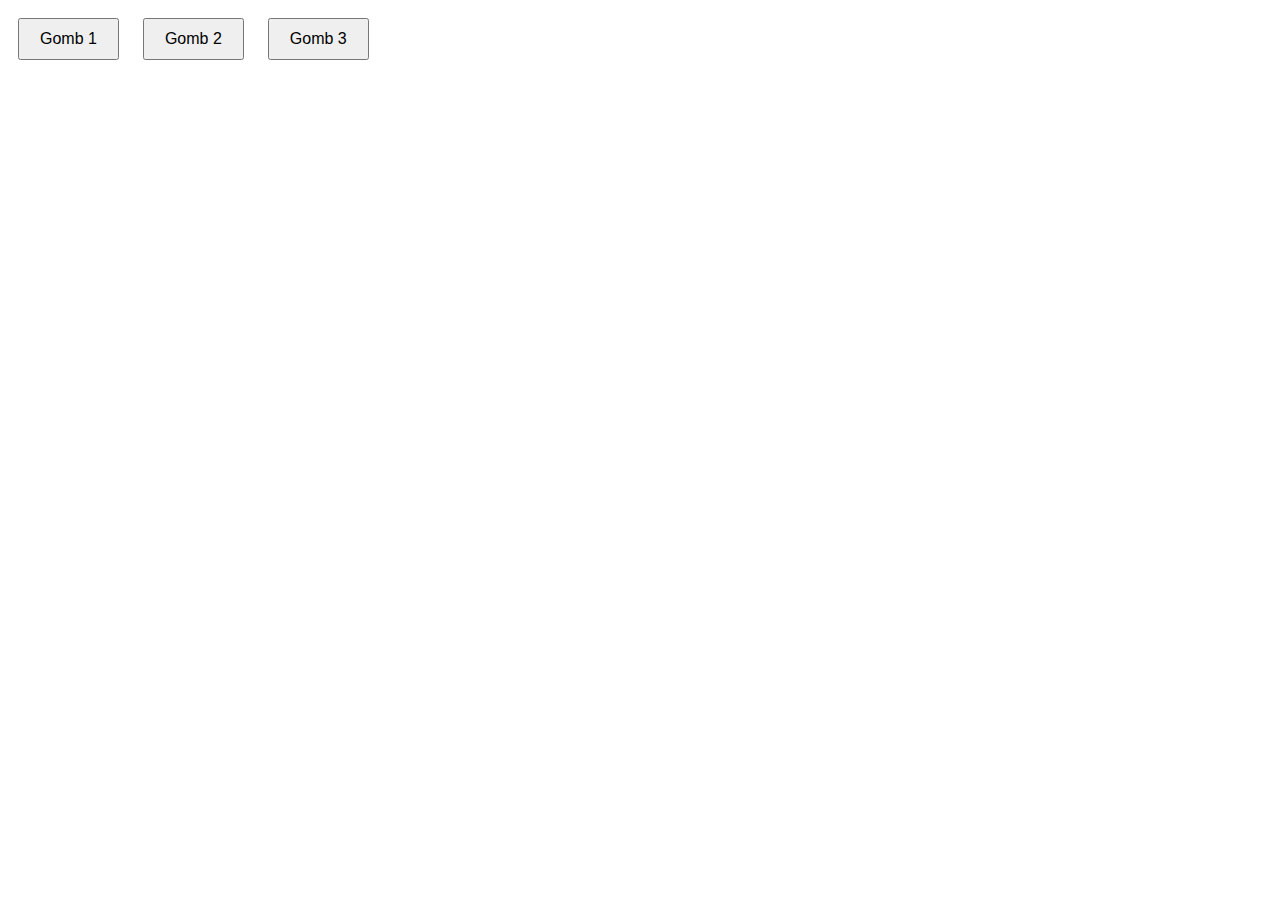
<file: minta/index.html>
<!DOCTYPE html>
<html lang="hu">
<head>
    <meta charset="UTF-8">
    <meta name="viewport" content="width=device-width, initial-scale=1.0">
    <title>Popup Példa</title>
    <link rel="stylesheet" href="style.css">
</head>
<body>

    <!-- Gombok -->
    <button class="popup-button" data-content="Ez az előugró ablak tartalma az első gombhoz">Gomb 1</button>
    <button class="popup-button" data-content="Ez az előugró ablak tartalma a második gombhoz">Gomb 2</button>
    <button class="popup-button" data-content="Ez az előugró ablak tartalma a harmadik gombhoz">Gomb 3</button>

    <!-- Popup overlay -->
    <div id="popup-overlay" class="hidden">
        <div id="popup-content">
            <span id="close-btn">&times;</span>
            <div id="popup-body">
                <!-- Tartalom ide kerül dinamikusan -->
            </div>
        </div>
    </div>

    <script src="js.js"></script>
</body>
</html>
</file>
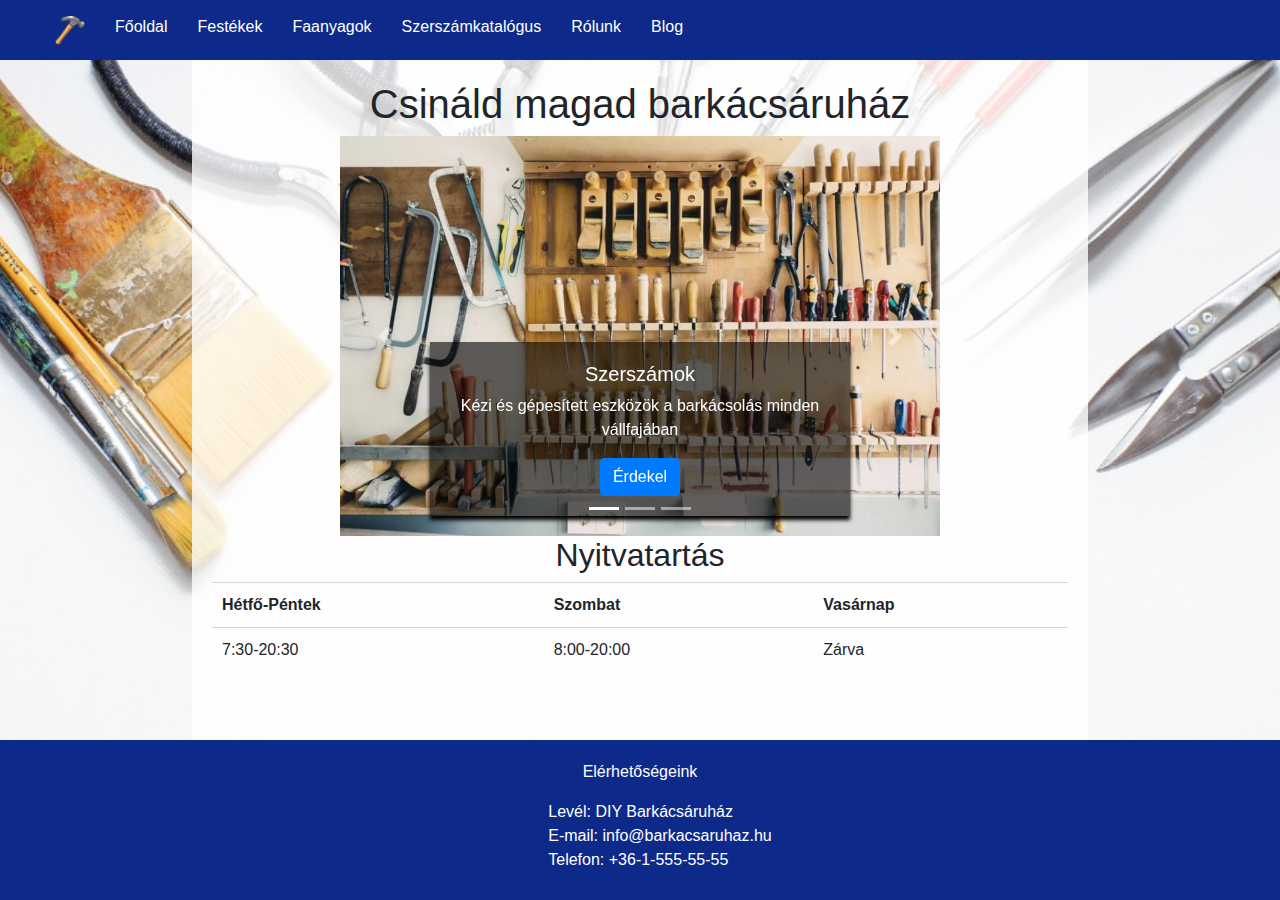
<file: new/index.html>
<!DOCTYPE html>
<html>
<head>
  <meta charset="utf-8">
  <meta name="viewport" content="width=device-width, initial-scale=1">
  <title>DIY Barkácsbolt</title>
  <link rel="stylesheet" type="text/css" href="style.css">
  <link rel="stylesheet" href="https://cdn.jsdelivr.net/npm/bootstrap@4.0.0/dist/css/bootstrap.min.css" integrity="sha384-Gn5384xqQ1aoWXA+058RXPxPg6fy4IWvTNh0E263XmFcJlSAwiGgFAW/dAiS6JXm" crossorigin="anonymous">
  <link rel="stylesheet" href="https://maxcdn.bootstrapcdn.com/bootstrap/4.5.2/css/bootstrap.min.css">
<script src="https://ajax.googleapis.com/ajax/libs/jquery/3.5.1/jquery.min.js"></script>
<script src="https://cdnjs.cloudflare.com/ajax/libs/popper.js/1.16.0/umd/popper.min.js"></script>
<script src="https://maxcdn.bootstrapcdn.com/bootstrap/4.5.2/js/bootstrap.min.js"></script>
</head>


<body>
<header>
    
    <div>
        <nav>
            <ul style="display: flex; ">
                <a href=index.html><li><img src="icon.png" style="width: 30px;"></li></a>
                <a href=index.html><li>Főoldal</li></a>
                <a href=festek.html><li>Festékek</li></a>
                <a href=fa.html><li>Faanyagok</li></a>
                <a href=szerszam.html><li>Szerszámkatalógus</li></a>
                <a href=rolunk.html><li>Rólunk</li></a>
                <a href=blog.html><li>Blog</li></a>
            </ul>
        </nav>
    </div>
</header>


<main>
  <h1>Csináld magad barkácsáruház</h1>
  


<div id="carouselExampleIndicators" class="carousel slide" data-ride="carousel">
  <ol class="carousel-indicators">
    <li data-target="#carouselExampleIndicators" data-slide-to="0" class="active"></li>
    <li data-target="#carouselExampleIndicators" data-slide-to="1"></li>
    <li data-target="#carouselExampleIndicators" data-slide-to="2"></li>
  </ol>
  <div class="carousel-inner">
    <div class="carousel-item active">
      <img class="d-block w-100" src="barkacs.webp" alt="First slide" >
      <div class="carousel-caption d-none d-md-block" id="szoveg">
        <h5>Szerszámok</h5>
        <p>Kézi és gépesített eszközök a barkácsolás minden vállfajában</p>
        <a href="" class="btn btn-primary" title="Még nem elérhető">Érdekel</a>
      </div>
    </div>
    <div class="carousel-item">
      <img class="d-block w-100" src="faanyag.jpg" alt="Second slide">
      <div class="carousel-caption d-none d-md-block" id="szoveg">
        <h5>Faanyagok</h5>
        <p>Hazai és távoli eredetű faanyagok széles választéka</p>
        <a href="fa.html" class="btn btn-primary">Érdekel</a>
      </div>
    </div>
    <div class="carousel-item">
      <img class="d-block w-100" src="festek.avif" alt="Third slide">
      <div class="carousel-caption d-none d-md-block" id="szoveg">
        <h5>Festékek</h5>
        <p>Olyan színt keverünk, amilyet megálmodtál</p>
        <a href="festek.html" class="btn btn-primary">Érdekel</a>
      </div>
    </div>
  </div>
  <a class="carousel-control-prev" href="#carouselExampleIndicators" role="button" data-slide="prev">
    <span class="carousel-control-prev-icon" aria-hidden="true"></span>
    <span class="sr-only">Előző</span>
  </a>
  <a class="carousel-control-next" href="#carouselExampleIndicators" role="button" data-slide="next">
    <span class="carousel-control-next-icon" aria-hidden="true"></span>
    <span class="sr-only">Következő</span>
  </a>
</div>


<!--
  <div id="img">
    <img src="barkacs.webp" style="width: 100%; height: 100%; object-fit: cover;">
  </div>-->
  <h2>Nyitvatartás</h2>
  <table>
    <tr>
      <th>Hétfő-Péntek</td>
      <th>Szombat</td>
      <th>Vasárnap</td>
    </tr>
    <tr>
      <td>7:30-20:30</td>
      <td>8:00-20:00</td>
      <td>Zárva</td>
    </tr>
  </table>

</main>

<footer>
  <div>
  <p>Elérhetőségeink</p>
  <ul>
    <li>Levél: DIY Barkácsáruház</li>
    <li>E-mail: info@barkacsaruhaz.hu</li>
    <li>Telefon: +36-1-555-55-55</li>
  </ul>
  </div>
</footer>
</body>
</html>
</file>
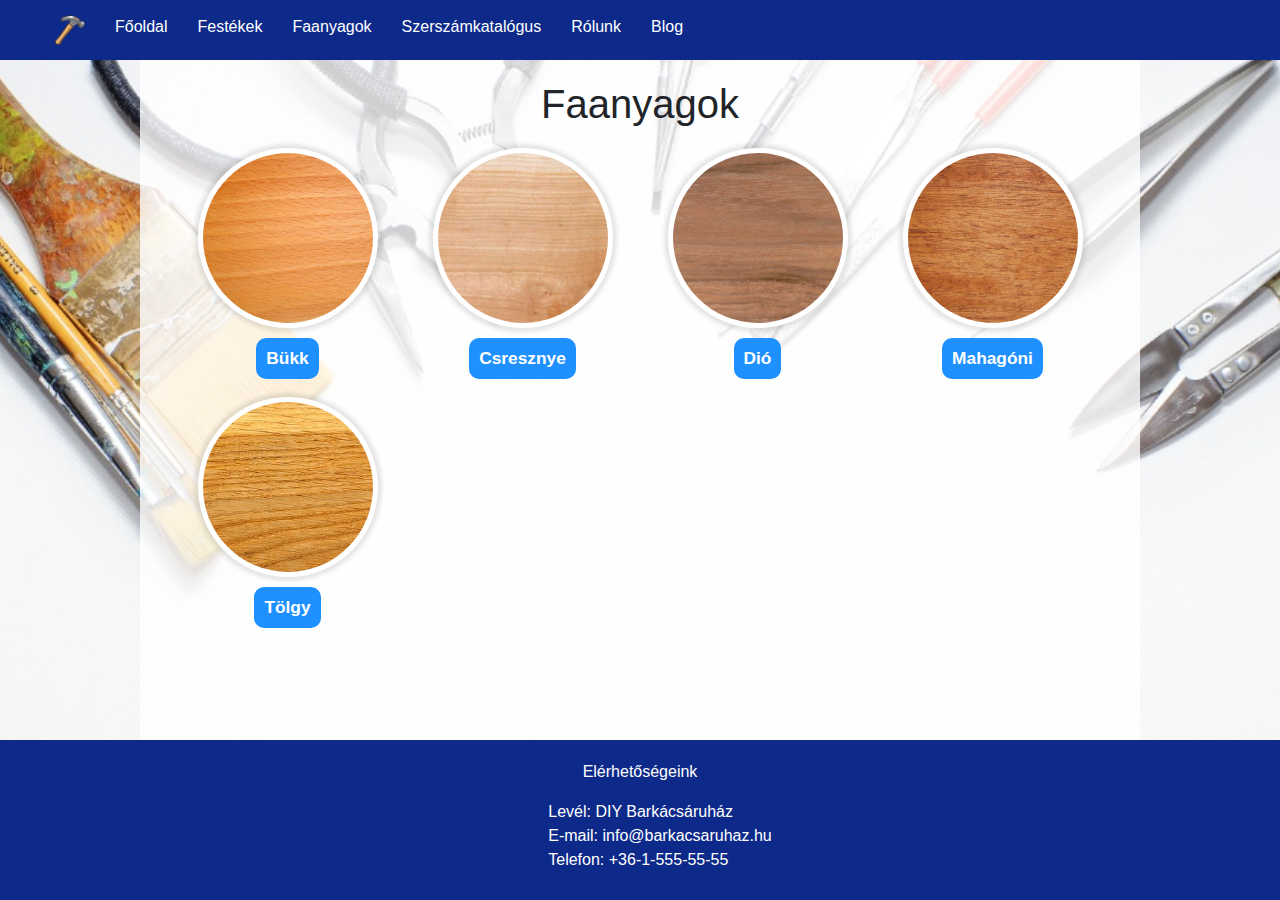
<file: new/fa.html>
<!DOCTYPE html>
<html>
<head>
  <meta charset="utf-8">
  <meta name="viewport" content="width=device-width, initial-scale=1">
  <title>DIY Barkácsbolt</title>
  <link rel="stylesheet" type="text/css" href="style.css">
  <link rel="stylesheet" href="https://cdn.jsdelivr.net/npm/bootstrap@4.0.0/dist/css/bootstrap.min.css" integrity="sha384-Gn5384xqQ1aoWXA+058RXPxPg6fy4IWvTNh0E263XmFcJlSAwiGgFAW/dAiS6JXm" crossorigin="anonymous">
</head>


<body>
<header>
    
    <div>
        <nav>
            <ul style="display: flex; ">
                <a href=index.html><li><img src="icon.png" style="width: 30px;"></li></a>
                <a href=index.html><li>Főoldal</li></a>
                <a href=festek.html><li>Festékek</li></a>
                <a href=fa.html><li>Faanyagok</li></a>
                <a href=szerszam.html><li>Szerszámkatalógus</li></a>
                <a href=rolunk.html><li>Rólunk</li></a>
                <a href=blog.html><li>Blog</li></a>
            </ul>
        </nav>
    </div>
</header>


<main>
  <h1>Faanyagok</h1>
  <div class="container">
    <div id="items_fa_teljes">
      <div id="items_fa">
        <img src="bukk.jpg">
      </div>
      <h3>Bükk</h3>
    </div>

    <div id="items_fa_teljes">
      <div id="items_fa">
        <img src="cseresznye.jpg">
      </div>
      <h3>Csresznye</h3>
    </div>

    <div id="items_fa_teljes">
      <div id="items_fa">
        <img src="dio.jpg">
      </div>
      <h3>Dió</h3>
    </div>

    <div id="items_fa_teljes">
      <div id="items_fa">
        <img src="mahagoni.jpg">
      </div>
      <h3>Mahagóni</h3>
    </div>

    <div id="items_fa_teljes">
      <div id="items_fa">
        <img src="tolgy.jpg">
      </div>
      <h3>Tölgy</h3>
    </div>
  </div>

</main>

<footer>
  <div>
  <p>Elérhetőségeink</p>
  <ul>
    <li>Levél: DIY Barkácsáruház</li>
    <li>E-mail: info@barkacsaruhaz.hu</li>
    <li>Telefon: +36-1-555-55-55</li>
  </ul>
  </div>
</footer>
</body>
</html>
</file>
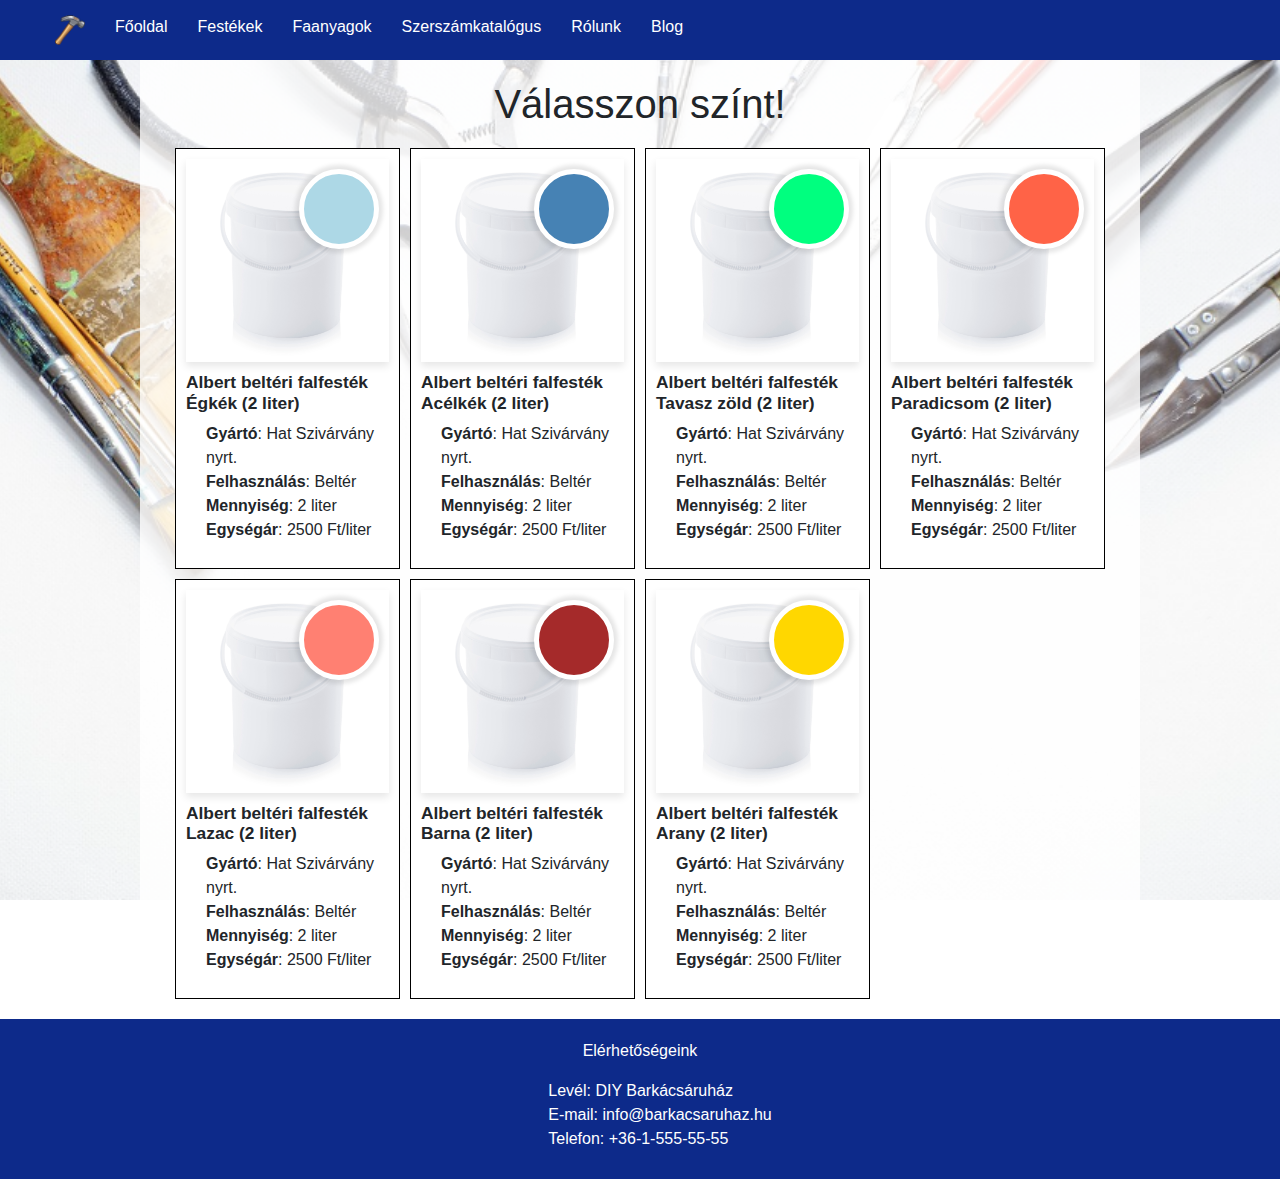
<file: new/festek.html>
<!DOCTYPE html>
<html>
<head>
  <meta charset="utf-8">
  <meta name="viewport" content="width=device-width, initial-scale=1">
  <title>DIY Barkácsbolt</title>
  <link rel="stylesheet" type="text/css" href="style.css">
  <link rel="stylesheet" href="https://cdn.jsdelivr.net/npm/bootstrap@4.0.0/dist/css/bootstrap.min.css" integrity="sha384-Gn5384xqQ1aoWXA+058RXPxPg6fy4IWvTNh0E263XmFcJlSAwiGgFAW/dAiS6JXm" crossorigin="anonymous">
</head>


<body>
<header>
    
    <div>
        <nav>
            <ul style="display: flex; ">
                <a href=index.html><li><img src="icon.png" style="width: 30px;"></li></a>
                <a href=index.html><li>Főoldal</li></a>
                <a href=festek.html><li>Festékek</li></a>
                <a href=fa.html><li>Faanyagok</li></a>
                <a href=szerszam.html><li>Szerszámkatalógus</li></a>
                <a href=rolunk.html><li>Rólunk</li></a>
                <a href=blog.html><li>Blog</li></a>
            </ul>
        </nav>
    </div>
</header>


<main>
  <h1>Válasszon színt!</h1>
  <div class="container">
    <div id="items_fest">
      <img id="items_img_fest" src="vodor.jpg">
      <div id="szin" style="background-color: rgb(173,216,230);"></div>
      <h3>Albert beltéri falfesték Égkék (2 liter)</h3>
      
        <ul>
          <li><span>Gyártó</span>: Hat Szivárvány nyrt.</li>
          <li><span>Felhasználás</span>: Beltér</li>
          <li><span>Mennyiség</span>: 2 liter</li>
          <li><span>Egységár</span>: 2500 Ft/liter</li>
        </ul>
      
    </div>

   
    <div id="items_fest">
      <img id="items_img_fest" src="vodor.jpg">
      <div id="szin" style="background-color: rgb(70,130,180);"></div>
      <h3>Albert beltéri falfesték Acélkék (2 liter)</h3>
      
        <ul>
          <li><span>Gyártó</span>: Hat Szivárvány nyrt.</li>
          <li><span>Felhasználás</span>: Beltér</li>
          <li><span>Mennyiség</span>: 2 liter</li>
          <li><span>Egységár</span>: 2500 Ft/liter</li>
        </ul>
      
    </div>

    <div id="items_fest">
      <img id="items_img_fest" src="vodor.jpg">
      <div id="szin" style="background-color: rgb(0,255,127);"></div>
      <h3>Albert beltéri falfesték Tavasz zöld (2 liter)</h3>
      
        <ul>
          <li><span>Gyártó</span>: Hat Szivárvány nyrt.</li>
          <li><span>Felhasználás</span>: Beltér</li>
          <li><span>Mennyiség</span>: 2 liter</li>
          <li><span>Egységár</span>: 2500 Ft/liter</li>
        </ul>
      
    </div>

    <div id="items_fest">
      <img id="items_img_fest" src="vodor.jpg">
      <div id="szin" style="background-color: rgb(255,99,71);"></div>
      <h3>Albert beltéri falfesték Paradicsom (2 liter)</h3>
      
        <ul>
          <li><span>Gyártó</span>: Hat Szivárvány nyrt.</li>
          <li><span>Felhasználás</span>: Beltér</li>
          <li><span>Mennyiség</span>: 2 liter</li>
          <li><span>Egységár</span>: 2500 Ft/liter</li>
        </ul>
      
    </div>

    <div id="items_fest">
      <img id="items_img_fest" src="vodor.jpg">
      <div id="szin" style="background-color: rgb(255,128,114);"></div>
      <h3>Albert beltéri falfesték Lazac (2 liter)</h3>
      
        <ul>
          <li><span>Gyártó</span>: Hat Szivárvány nyrt.</li>
          <li><span>Felhasználás</span>: Beltér</li>
          <li><span>Mennyiség</span>: 2 liter</li>
          <li><span>Egységár</span>: 2500 Ft/liter</li>
        </ul>
      
    </div>

    <div id="items_fest">
      <img id="items_img_fest" src="vodor.jpg">
      <div id="szin" style="background-color: rgb(165,42,42);"></div>
      <h3>Albert beltéri falfesték Barna (2 liter)</h3>
      
        <ul>
          <li><span>Gyártó</span>: Hat Szivárvány nyrt.</li>
          <li><span>Felhasználás</span>: Beltér</li>
          <li><span>Mennyiség</span>: 2 liter</li>
          <li><span>Egységár</span>: 2500 Ft/liter</li>
        </ul>
      
    </div>

    <div id="items_fest">
      <img id="items_img_fest" src="vodor.jpg">
      <div id="szin" style="background-color: rgb(255,215,0);"></div>
      <h3>Albert beltéri falfesték Arany (2 liter)</h3>
      
        <ul>
          <li><span>Gyártó</span>: Hat Szivárvány nyrt.</li>
          <li><span>Felhasználás</span>: Beltér</li>
          <li><span>Mennyiség</span>: 2 liter</li>
          <li><span>Egységár</span>: 2500 Ft/liter</li>
        </ul>
      
    </div>



  </div>



</main>

<footer>
  <div>
  <p>Elérhetőségeink</p>
  <ul>
    <li>Levél: DIY Barkácsáruház</li>
    <li>E-mail: info@barkacsaruhaz.hu</li>
    <li>Telefon: +36-1-555-55-55</li>
  </ul>
  </div>
</footer>
</body>
</html>
</file>
<file: minta/style.css>
/* Alapstílusok a gombokhoz */
button {
    padding: 10px 20px;
    font-size: 16px;
    cursor: pointer;
    margin: 10px;
}

/* Popup overlay */
#popup-overlay {
    position: fixed;
    top: 0;
    left: 0;
    width: 100%;
    height: 100%;
    background-color: rgba(0, 0, 0, 0.5);
    display: none; /* Alapértelmezésben rejtve van */
    justify-content: center;
    align-items: center;
}

/* Popup tartalom doboz */
#popup-content {
    background-color: white;
    padding: 20px;
    border-radius: 10px;
    width: 80%;
    max-width: 600px;
    position: relative;
}

/* Bezárás gomb */
#close-btn {
    position: absolute;
    top: 10px;
    right: 20px;
    font-size: 24px;
    cursor: pointer;
}

/* Hidden osztály a popuphoz */
.hidden {
    display: none;
}
</file>
<file: new/style.css>
nav {
    background-color: rgb(13,42,138);
    height: 60px;
    margin-top: 0;
    
}
nav li{
    width: auto;
    height: 60px;
    list-style: none;
    padding-top: 15px;
    padding-left: 15px;
    padding-right: 15px;
    text-align: center;
}

nav a{
    color: white;
    text-decoration: none;
}
nav a:hover {
    color: rgb(13,42,138);
    text-decoration: none;
    background-color: white;
    font-weight: bold;
}
body {
    background-image: url('hatter.png');
    background-attachment: fixed;
    background-size: cover;
    background-position: center;
    background-color: lightblue;
    color: black;
    font-family: Verdana, sans-serif;
    width: 100%;
    margin: 0;
    display: flex;
    flex-direction: column;
    min-height: 100vh;
    
}

footer {
    background-color: rgb(13,42,138);
    height: 160px;
    margin-bottom: 0;
    position: relative;
    padding: 20px;
    color: white;
    margin: auto;
    width: 100%;
}

footer ul {
    list-style: none;
}

footer div {
    margin: auto;
    display: grid;
    place-items: center;
}

main {
    flex: 1;
    background-color: rgba(255, 255, 255, 0.8);
    max-width: 1000px;
    min-width: 70%;
    margin: auto;
    padding: 20px;
    display: grid;
    place-items: center;
}

h1 {
    font-family: sans-serif;
    font-weight: bold;
    font-size: 24pt;
    text-align: center;
    margin-bottom: 40px;
}

#img {
    width: 100%;
    max-height: 400px;
    overflow: hidden;
    position: relative;
}

tr {
    border-top: 1px solid lightgray;
}

table {
    width: 100%;
}

td, th {
    padding: 10px;
}

h2 {
}

.container {
    display: grid;
    grid-template-columns: repeat(auto-fill, minmax(180px, 1fr));
    gap: 10px;
    margin-top: 20px;
}

#items_fest {
    background-color: white;
    border: 1px solid black;
    overflow: hidden;
    position: relative;
    display: flex;
    flex-direction: column;
    align-items: center;
    padding: 10px;
}

#items_img_fest {
    width: 100%;
    height: 100%;
    object-fit: cover;
    position: relative;
    z-index: 1;
    box-shadow: 0 4px 8px rgba(0, 0, 0, 0.1);
}

#items_fest ul {
    list-style: none;
    margin-left: -20px;
}

#szin {
    width: 80px;
    height: 80px;
    border-radius: 50%;
    border: 5px solid white;
    z-index: 2;
    position: absolute;
    top: 25px;
    top: 20px;
    right: 20px;
    box-shadow: 0 0 4px 4px rgba(0, 0, 0, 0.1);
}

#items_fest h3 {
    font-weight: bold;
    font-size: 13pt;
    margin-top: 10px;
    max-width: 300px;
}

#items_fest span {
    font-weight: bold;
}

#items_fa {
    max-width: 180px;
    max-height: 180px;
    background-color: white;
    border: 5px solid white;
    overflow: hidden;
    position: relative;
    box-shadow: 0 0 4px 4px rgba(0, 0, 0, 0.1);
    border-radius: 50%;
    display: flex;
    flex-direction: column;
    align-items: center;
}

#items_fa_teljes h3 {
    font-weight: bold;
    font-size: 13pt;
    margin-top: 10px;
    max-width: 180px;
    color: white;
    z-index: 1;
    background-color: #1E90FF;
    padding: 10px;
    border-radius: 10px;
}

#items_fa img {
    width: 100%;
    height: 100%;
    object-fit: cover;
    position: relative;
    z-index: 2;
}

#items_fa_teljes {
    display: flex;
    flex-direction: column;
    align-items: center;
    padding: 0;
    width: auto;
    margin: 0;
}

.carousel-inner:active {
    width: 100%;
    height: 100%;
    object-fit: cover;
}
.carousel-inner img {
    width: 100%;
    max-height: 400px;
    overflow: hidden;
    position: relative;
}

#szoveg {
    color: white;
    box-shadow: 0 4px 4px black;
    background-color: rgba(0, 0, 0, 0.6);
}
</file>
